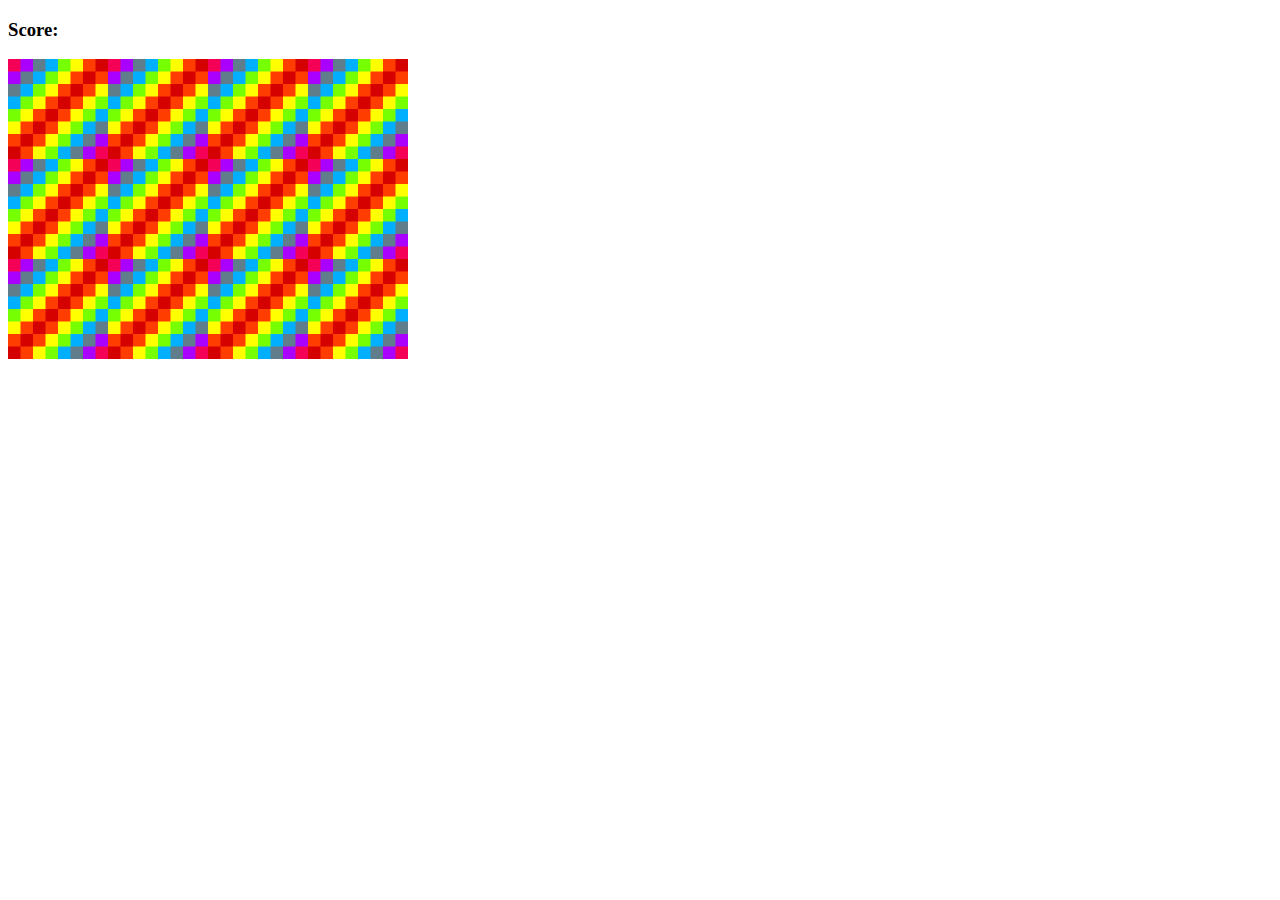
<file: memory-game/index.html>
<!DOCTYPE html>
<html lang="en">
<head>
    <meta charset="UTF-8">
    <meta name="viewport" content="width=device-width, initial-scale=1.0">
    <title>Memory Game</title>
    <link rel="stylesheet" href="style.css">
    <script src="app.js"></script>

</head>
<body>
    
    <h3>Score:<span id="result"></span></h3>

    <div class="grid">    
    </div>

</body>
</html>
</file>
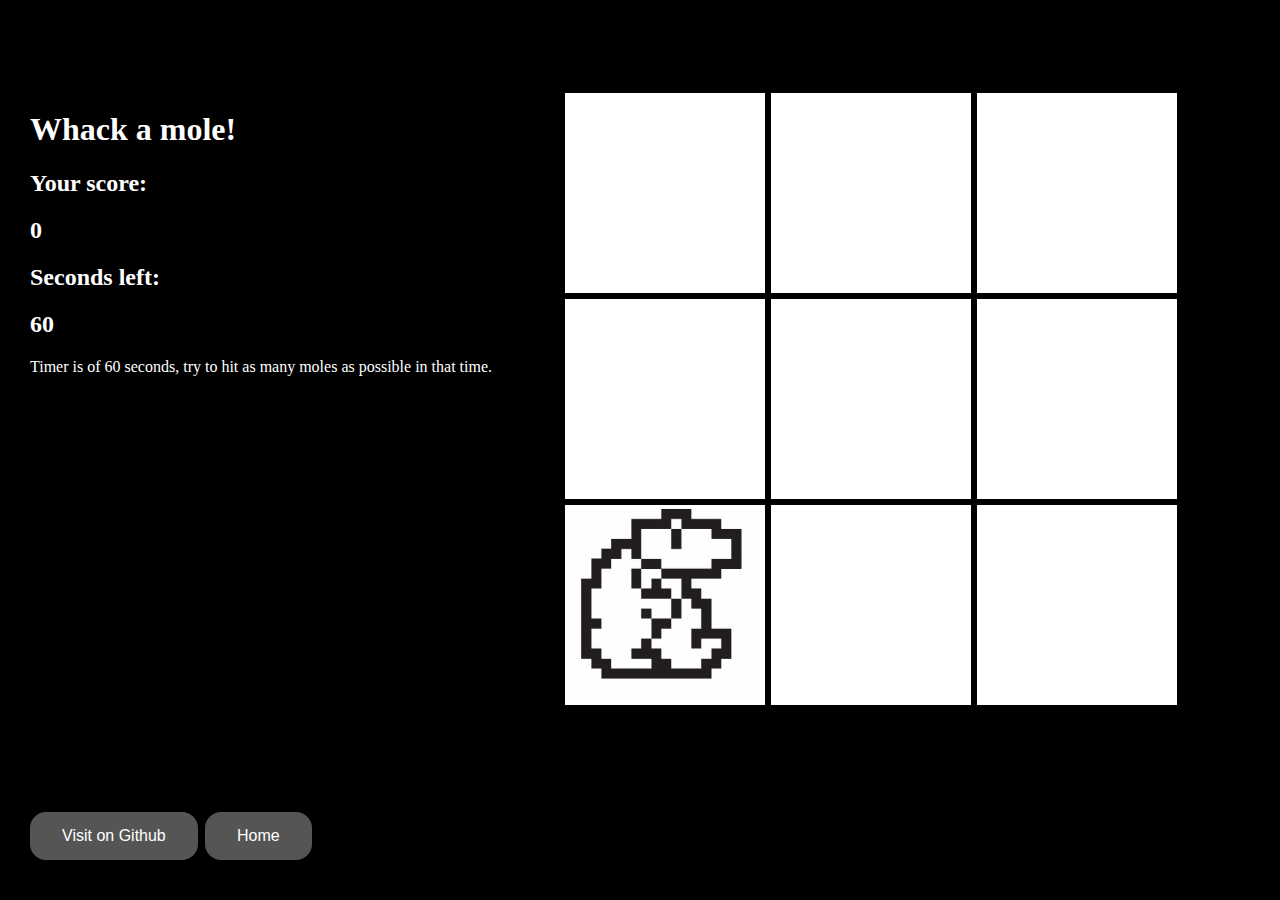
<file: Whack-A-Mole/index.html>
<!DOCTYPE html>
<html lang="en" dir="ltr">
  <head>
    <meta charset="utf-8">
    <title>Whack a mole</title>
    <link rel="stylesheet" href="style.css">
  </head>
  <body>
    <div class="text">
      <h1>Whack a mole!</h1>

        <h2>Your score:</h2>
        <h2 id="score">0</h2>

        <h2>Seconds left:</h2>
        <h2 id="time-left">60</h2>
        <p>
          Timer is of 60 seconds, try to hit as many moles as possible in that time.
        </p>
    </div>

    <button id="homeButton" class="float-left submit-button" >Home</button>
    <button id="gitButton" class="float-left submit-button" >Visit on Github</button>
    
    <div class="grid">
      <div class="square" id="1"></div>
      <div class="square" id="2"></div>
      <div class="square" id="3"></div>
      <div class="square" id="4"></div>
      <div class="square" id="5"></div>
      <div class="square" id="6"></div>
      <div class="square" id="7"></div>
      <div class="square" id="8"></div>
      <div class="square" id="9"></div>
    </div>

  </body>
  <script src="app.js" charset="utf-8"></script>
</html>
</file>
<file: memory-game/style.css>
.grid {
    display: flex;
    flex-wrap: wrap;
    height: 300px;
    width: 400px;
    
}
</file>
<file: Whack-A-Mole/style.css>
* {
    background-color: black;
}

.square {
    width: 200px;
    height: 200px;
    border-style: solid;
    border-color: black;
    background-color: white;
}

.grid {
    display: flex;
    flex-flow: row wrap;
    justify-content: center;
    align-content: center;
    width: 618px;
    height: 618px;
    position: absolute;
    right: 100px;
    top: 10%;
}

.mole {
    background-image: url('assets/mole.jpg');
    background-size: cover;

}

.text {
    position: absolute;
    top: 10%;
    left: 30px;
    color: white;
}


.submit-button{
    background-color: #555555;
    /* Black */
    border: none;
    border-radius: 16px;
    color: white;
    padding: 15px 32px;
    text-align: center;
    text-decoration: none;
    font-size: 16px;
    transition-duration: 0.4s;
    position: absolute;
}

.submit-button:hover {
    box-shadow: 0 12px 16px 0 rgba(184, 181, 181, 0.24), 0 17px 50px 0 rgba(0, 0, 0, 0.19);
    cursor: pointer;
}

#gitButton {
    bottom: 40px;
    left: 30px;
}

#homeButton {
    bottom: 40px;
    left: 205px;
}
</file>
